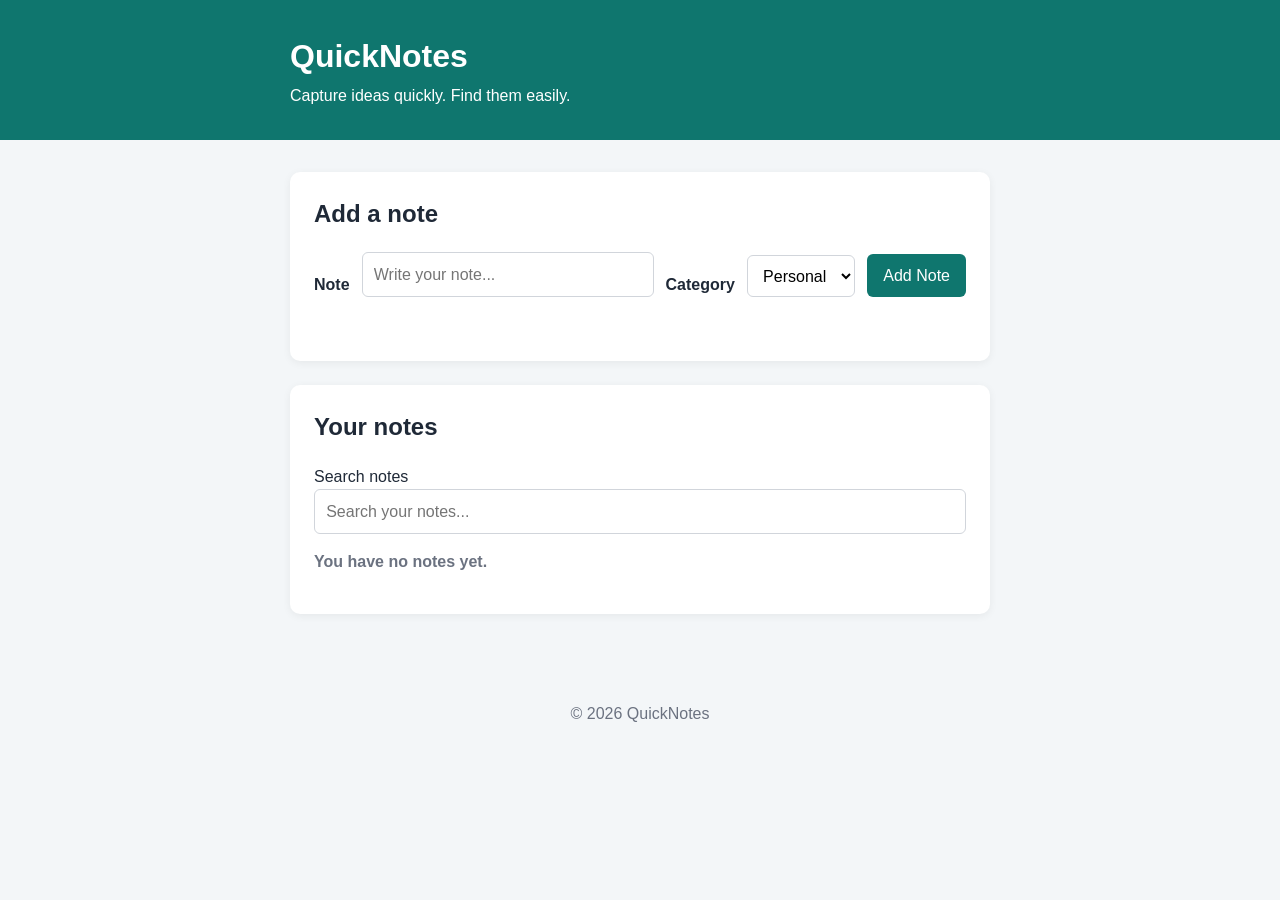
<file: quicknotes-app/index.html>
<!DOCTYPE html>
<html lang="en">
<head>
  <meta charset="UTF-8">
  <meta name="viewport" content="width=device-width, initial-scale=1.0">
  <title>QuickNotes</title>
  <link rel="stylesheet" href="style.css">
  <script src="script.js" defer></script>
</head>
<body>
  <header>
    <div class="container">
      <h1>QuickNotes</h1>
      <p>Capture ideas quickly. Find them easily.</p>
    </div>
  </header>

  <main>
    <section aria-labelledby="add-heading">
      <h2 id="add-heading">Add a note</h2>
      <form id="note-form">
        <label for="note-input">Note</label>
        <input id="note-input" type="text" maxlength="200" placeholder="Write your note..." autocomplete="off">

        <label for="note-category">Category</label>
        <select id="note-category">
          <option value="Personal">Personal</option>
          <option value="Work">Work</option>
          <option value="Study">Study</option>
        </select>

        <button type="submit">Add Note</button>
      </form>
      <p id="error-message" role="alert"></p>
    </section>

    <section aria-labelledby="notes-heading">
      <h2 id="notes-heading">Your notes</h2>
      <label for="search-input">Search notes</label>
      <input id="search-input" type="search" placeholder="Search your notes..." autocomplete="off">
      <p id="note-count">You have no notes yet.</p>
      <ul id="notes-list"></ul>
    </section>
  </main>

  <footer>
    <p>&copy; 2026 QuickNotes</p>
  </footer>
</body>
</html>
</file>
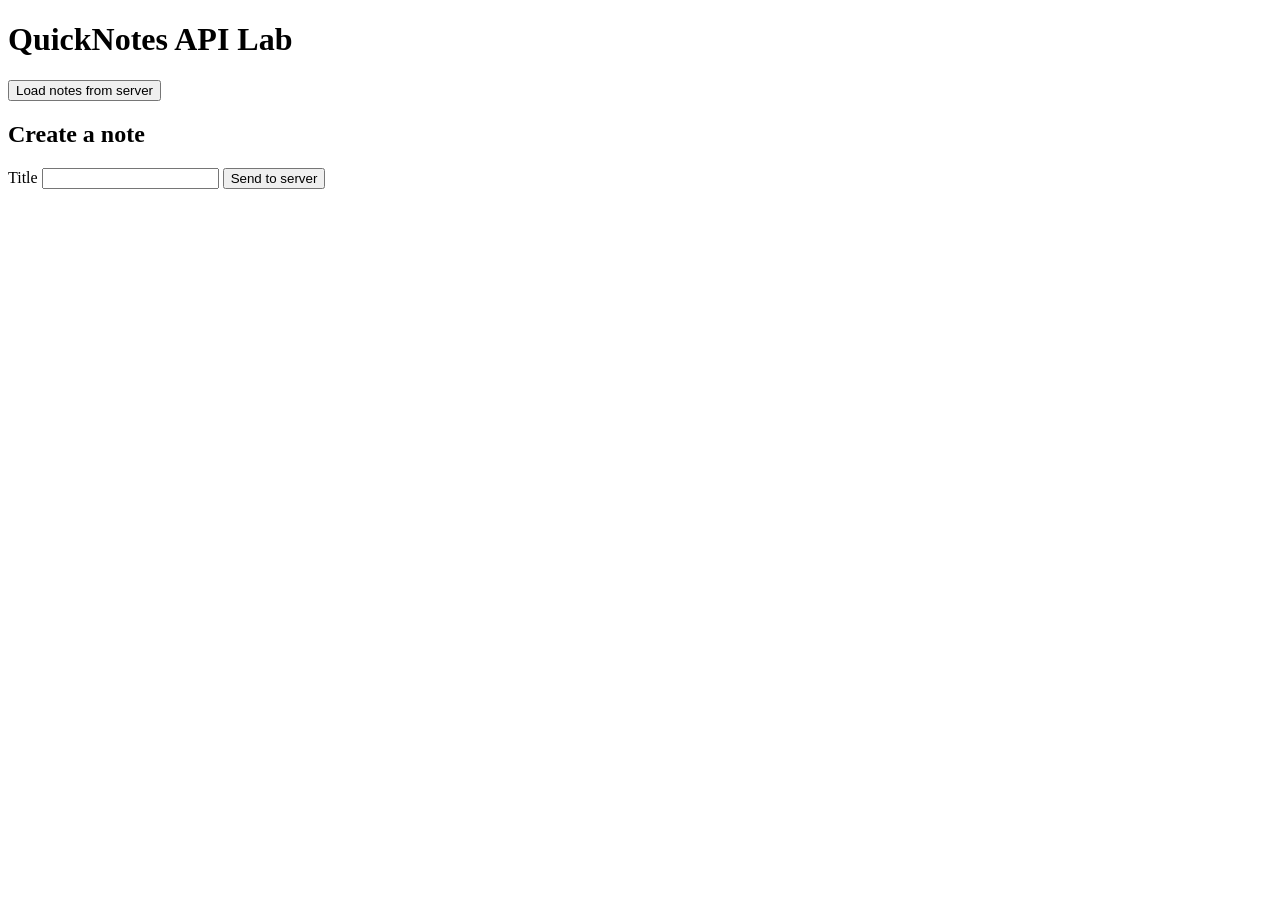
<file: practice/api-lab/index.html>
<!DOCTYPE html>
<html lang="en">
  <head>
    <meta charset="UTF-8" />
    <meta name="viewport" content="width=device-width, initial-scale=1.0" />
    <title>QuickNotes API Lab</title>
    <script src="app.js" defer></script>
  </head>
  <body>
    <h1>QuickNotes API Lab</h1>
    <button id="load-btn">Load notes from server</button>
    <p id="status"></p>
    <ul id="notes-list"></ul>
 
    <h2>Create a note</h2>
    <form id="note-form">
      <label for="title-input">Title</label>
      <input id="title-input" type="text" />
      <button type="submit">Send to server</button>
    </form>
  </body>
</html>
</file>
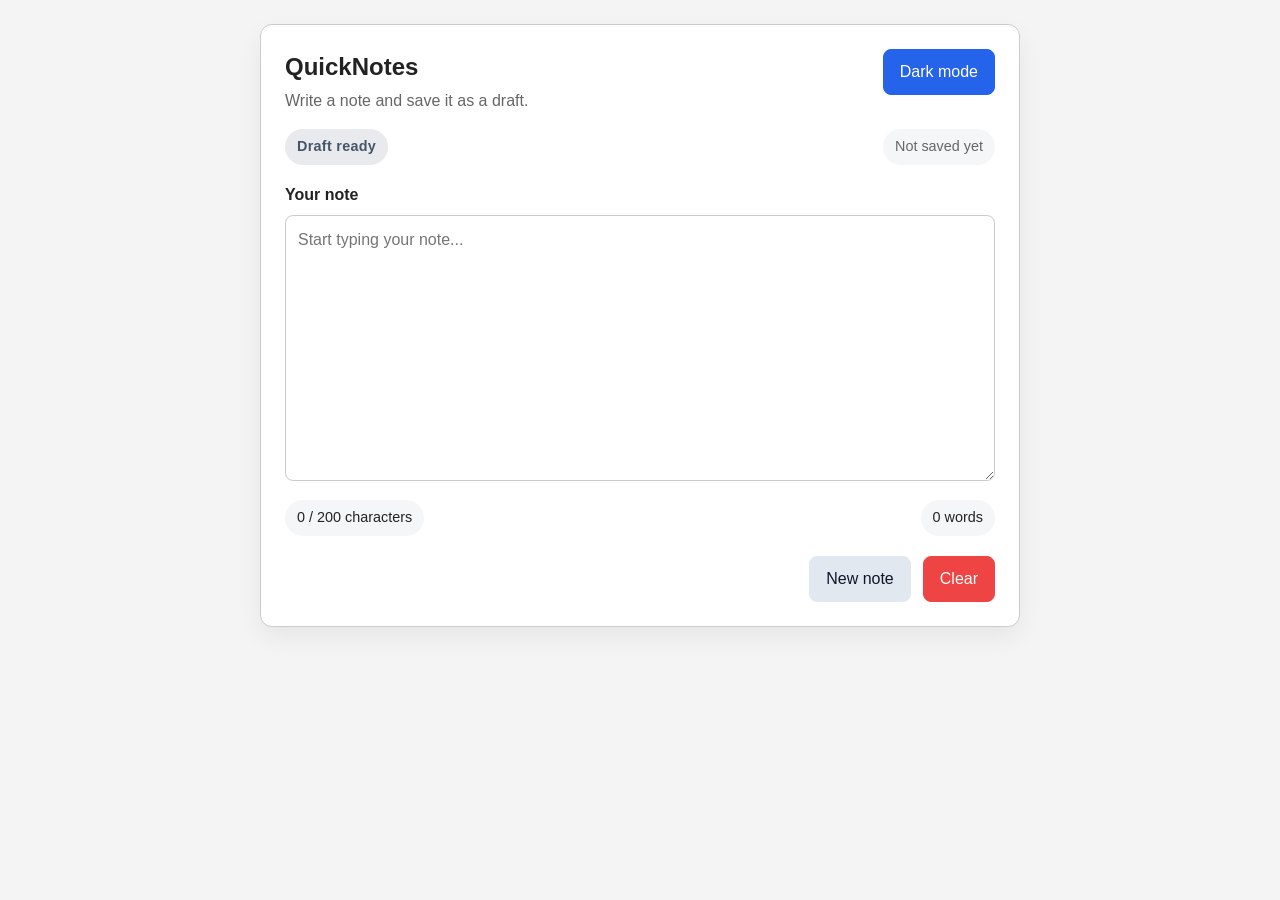
<file: web-foundations-days/day4/index.html>
<!doctype html>
<html lang="en">
<head>
  <meta charset="UTF-8" />
  <meta name="viewport" content="width=device-width, initial-scale=1.0" />
  <title>QuickNotes - Day 4</title>
  <link rel="stylesheet" href="style.css" />
</head>
<body>
  <main>
    <section class="notes-card">
      <div class="header-row">
        <div>
          <h1>QuickNotes</h1>
          <p>Write a note and save it as a draft.</p>
        </div>

        <button id="theme-toggle" type="button">Dark mode</button>
      </div>

      <div class="status-row" aria-live="polite">
        <span id="save-status" class="save-status neutral">Draft ready</span>
        <span id="last-saved" class="last-saved">Not saved yet</span>
      </div>

      <label for="note-text">Your note</label>

      <textarea
        id="note-text"
        rows="10"
        maxlength="200"
        placeholder="Start typing your note..."
      ></textarea>

      <div class="counters">
        <p id="char-count" class="count-pill">0 / 200 characters</p>
        <p id="word-count" class="count-pill">0 words</p>
      </div>

      <div class="button-row">
        <button id="new-note-btn" type="button" class="secondary">New note</button>
        <button id="clear-btn" type="button" class="danger">Clear</button>
      </div>
    </section>
  </main>

  <script src="script.js"></script>
</body>
</html>
</file>
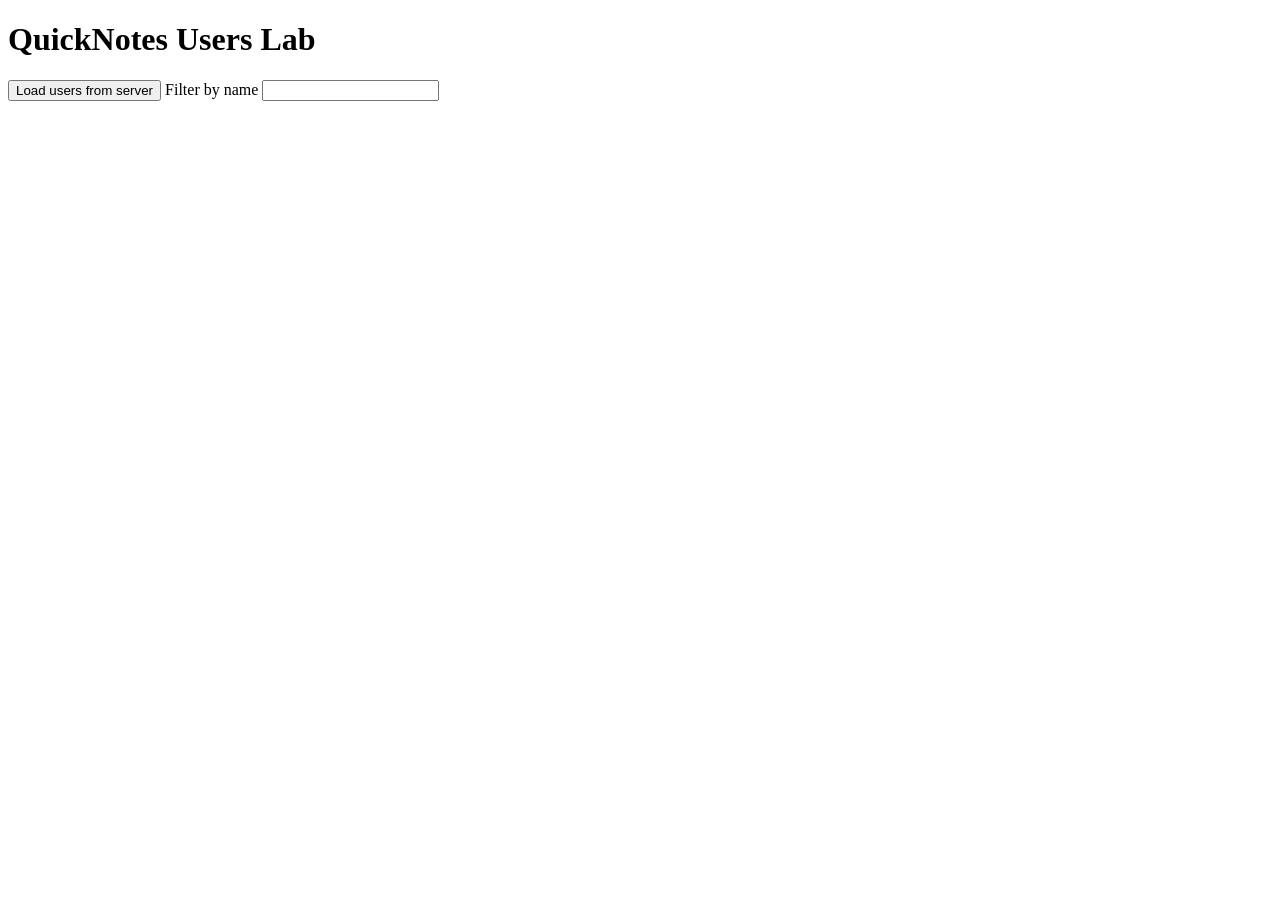
<file: web-foundations-days/day5/index.html>
<!DOCTYPE html>
<html lang="en">
  <head>
    <meta charset="UTF-8" />
    <meta name="viewport" content="width=device-width, initial-scale=1.0" />
    <title>QuickNotes Users Lab</title>
    <script src="users.js" defer></script>
  </head>
  <body>
    <h1>QuickNotes Users Lab</h1>
    <button id="load-users" type="button">Load users from server</button>
    <label for="filter-input">Filter by name</label>
    <input id="filter-input" type="text" />
    <p id="status" aria-live="polite"></p>
    <ul id="users-list"></ul>
  </body>
</html>
</file>
<file: quicknotes-app/style.css>
* {
  box-sizing: border-box;
}

:root {
  --header-bg: #0f766e;
  --header-text: #ffffff;
  --page-bg: #f3f6f8;
  --card-bg: #ffffff;
  --text: #1f2937;
  --muted: #6b7280;
  --border: #d1d5db;
  --button-bg: #0f766e;
  --button-hover: #115e59;
  --error: #b91c1c;
  --personal: #0d9488;
  --work: #991b1b;
  --study: #2563eb;
}

body {
  margin: 0;
  background: var(--page-bg);
  color: var(--text);
  font-family: Arial, Helvetica, sans-serif;
  line-height: 1.5;
}

header {
  background: var(--header-bg);
  color: var(--header-text);
  padding: 2rem 1rem;
}

.container,
main {
  width: min(700px, calc(100% - 2rem));
  margin: 0 auto;
}

header h1 {
  margin: 0;
  font-size: 2rem;
}

header p {
  margin: 0.25rem 0 0;
}

main {
  padding: 2rem 0;
}

section {
  background: var(--card-bg);
  border-radius: 10px;
  padding: 1.5rem;
  margin-bottom: 1.5rem;
  box-shadow: 0 2px 8px rgba(0, 0, 0, 0.06);
}

h2 {
  margin-top: 0;
}

form {
  display: flex;
  align-items: end;
  gap: 0.75rem;
}

form label {
  font-weight: 600;
}

input,
select,
button {
  font: inherit;
}

input,
select {
  min-height: 42px;
  border: 1px solid var(--border);
  border-radius: 6px;
  padding: 0.6rem 0.7rem;
  background: #fff;
}

#note-input {
  flex: 1;
}

button {
  min-height: 42px;
  border: 0;
  border-radius: 6px;
  padding: 0.6rem 1rem;
  background: var(--button-bg);
  color: #fff;
  cursor: pointer;
}

button:hover {
  background: var(--button-hover);
}

#error-message {
  min-height: 1.5em;
  margin-bottom: 0;
  color: var(--error);
}

#search-input {
  width: 100%;
}

#note-count {
  color: var(--muted);
  font-weight: 600;
}

#notes-list {
  list-style: none;
  padding: 0;
  margin: 1rem 0 0;
}

.note-card {
  padding: 1rem;
  border: 1px solid var(--border);
  border-left: 5px solid var(--personal);
  border-radius: 8px;
  margin-bottom: 0.75rem;
  background: var(--card-bg);
}

.note-card.category-personal {
  border-left-color: var(--personal);
}

.note-card.category-work {
  border-left-color: var(--work);
}

.note-card.category-study {
  border-left-color: var(--study);
}

.note-text {
  margin: 0 0 0.5rem;
  overflow-wrap: anywhere;
}

.note-meta {
  display: flex;
  justify-content: space-between;
  align-items: center;
  gap: 1rem;
  color: var(--muted);
  font-size: 0.9rem;
}

.category-label {
  font-weight: 700;
}

.category-label.category-personal {
  color: var(--personal);
}

.category-label.category-work {
  color: var(--work);
}

.category-label.category-study {
  color: var(--study);
}

.delete-btn {
  min-height: auto;
  padding: 0.4rem 0.7rem;
  background: #374151;
}

.delete-btn:hover {
  background: #111827;
}

.empty-message {
  color: var(--muted);
  font-style: italic;
}

footer {
  text-align: center;
  color: var(--muted);
  padding: 1rem;
}

@media (max-width: 600px) {
  form {
    flex-direction: column;
    align-items: stretch;
  }

  form label {
    margin-top: 0.25rem;
  }

  .note-meta {
    align-items: flex-start;
    flex-direction: column;
  }
}
</file>
<file: web-foundations-days/day4/style.css>
:root {
  --background: #f4f4f4;
  --surface: #ffffff;
  --text: #222222;
  --muted-text: #666666;
  --border: #cccccc;
  --button-background: #2563eb;
  --button-text: #ffffff;
  --button-secondary: #e2e8f0;
  --button-secondary-text: #0f172a;
  --button-danger: #ef4444;
  --warning: #d97706;
  --over: #dc2626;
  --success: #15803d;
  --saving: #b45309;
  --neutral: #475569;
}

body.dark {
  --background: #121212;
  --surface: #1f1f1f;
  --text: #f5f5f5;
  --muted-text: #bbbbbb;
  --border: #444444;
  --button-background: #60a5fa;
  --button-text: #111111;
  --button-secondary: #334155;
  --button-secondary-text: #f8fafc;
  --button-danger: #f87171;
  --warning: #f59e0b;
  --over: #f87171;
  --success: #4ade80;
  --saving: #fbbf24;
  --neutral: #cbd5e1;
}

* {
  box-sizing: border-box;
}

body {
  margin: 0;
  min-height: 100vh;
  padding: 24px;
  font-family: Arial, sans-serif;
  line-height: 1.5;
  background-color: var(--background);
  color: var(--text);
}

main {
  max-width: 760px;
  margin: 0 auto;
}

.notes-card {
  padding: 24px;
  background-color: var(--surface);
  border: 1px solid var(--border);
  border-radius: 12px;
  box-shadow: 0 10px 25px rgba(15, 23, 42, 0.06);
}

.header-row {
  display: flex;
  align-items: flex-start;
  justify-content: space-between;
  gap: 16px;
  margin-bottom: 16px;
}

h1 {
  margin: 0;
}

.header-row p {
  margin: 4px 0 0;
  color: var(--muted-text);
}

.status-row {
  display: flex;
  justify-content: space-between;
  align-items: center;
  gap: 16px;
  margin-bottom: 18px;
}

.save-status,
.last-saved,
.count-pill {
  display: inline-flex;
  align-items: center;
  min-height: 36px;
  padding: 6px 12px;
  border-radius: 999px;
  font-size: 0.9rem;
}

.save-status {
  font-weight: 700;
  letter-spacing: 0.02em;
}

.save-status.saved {
  background-color: rgba(21, 128, 61, 0.12);
  color: var(--success);
}

.save-status.saving {
  background-color: rgba(180, 83, 9, 0.12);
  color: var(--saving);
}

.save-status.restored {
  background-color: rgba(37, 99, 235, 0.12);
  color: var(--button-background);
}

.save-status.neutral {
  background-color: rgba(71, 85, 105, 0.12);
  color: var(--neutral);
}

.last-saved {
  color: var(--muted-text);
  background-color: rgba(148, 163, 184, 0.1);
}

label {
  display: block;
  margin-bottom: 8px;
  font-weight: bold;
}

textarea {
  width: 100%;
  min-height: 220px;
  padding: 12px;
  resize: vertical;
  font: inherit;
  color: var(--text);
  background-color: var(--surface);
  border: 1px solid var(--border);
  border-radius: 8px;
  transition: border-color 0.2s ease, box-shadow 0.2s ease;
}

textarea:focus {
  outline: none;
  border-color: var(--button-background);
  box-shadow: 0 0 0 3px rgba(37, 99, 235, 0.15);
}

.counters {
  display: flex;
  justify-content: space-between;
  gap: 16px;
  margin: 12px 0 20px;
}

.counters p {
  margin: 0;
}

.count-pill {
  background-color: rgba(148, 163, 184, 0.1);
  color: var(--text);
}

.warning {
  color: var(--warning);
}

.over {
  color: var(--over);
  font-weight: bold;
}

.button-row {
  display: flex;
  justify-content: flex-end;
  gap: 12px;
}

button {
  padding: 10px 16px;
  border: 1px solid var(--button-background);
  border-radius: 8px;
  background-color: var(--button-background);
  color: var(--button-text);
  font: inherit;
  cursor: pointer;
  transition: opacity 0.2s ease, transform 0.15s ease;
}

button:hover {
  opacity: 0.9;
}

button:active {
  transform: translateY(1px);
}

button.secondary {
  border-color: var(--button-secondary);
  background-color: var(--button-secondary);
  color: var(--button-secondary-text);
}

button.danger {
  border-color: var(--button-danger);
  background-color: var(--button-danger);
}

@media (max-width: 600px) {
  body {
    padding: 16px;
  }

  .header-row,
  .status-row,
  .counters,
  .button-row {
    flex-direction: column;
  }

  .header-row,
  .status-row {
    align-items: stretch;
  }

  .button-row {
    align-items: stretch;
  }

  .button-row button {
    width: 100%;
  }
}
</file>
